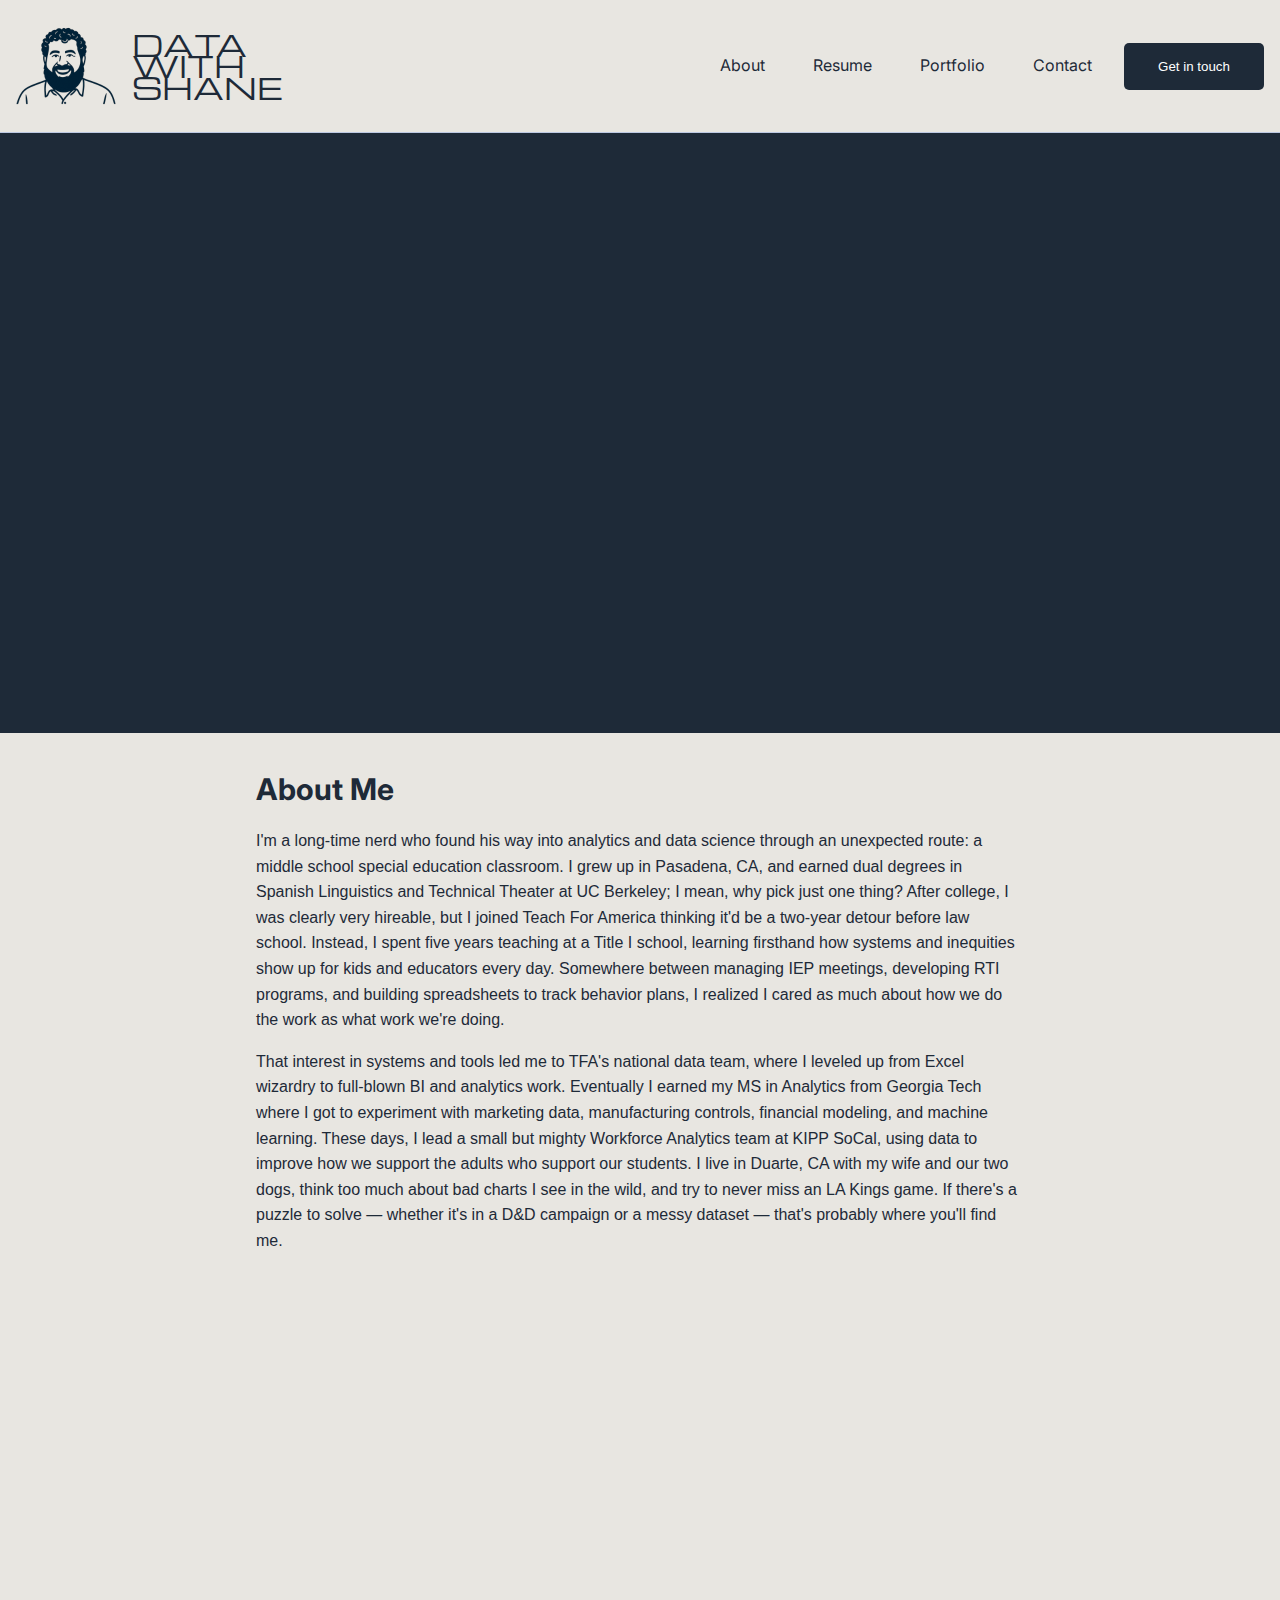
<file: index.html>
<!DOCTYPE html>
<html lang="en">
<head>
    <meta charset="UTF-8">
    <meta name="viewport" content="width=device-width, initial-scale=1.0">
    <title>Shane Traister | Data Science & Workforce Analytics</title>
    <link href="https://fonts.googleapis.com/css2?family=Inter:wght@400;700&family=Michroma&display=swap" rel="stylesheet">
    <link rel="stylesheet" href="style.css">
</head>
<body>
    <nav class="navbar">
        <div class="brand-mark">
            <img class="mark-image" src="./assets/images/logo/mark_100_sand.png" alt="Brand Mark">
            <div class="mark-text">
                <span>DATA</span>
                <span>WITH</span>
                <span>SHANE</span>
            </div>
        </div>
        
        <!-- Desktop Navigation -->
        <div class="navigation desktop-nav" id="desktop-navigation">
            <div class="navigation-link"><a href="#about">About</a></div>
            <div class="navigation-link"><a href="./resume">Resume</a></div>
            <div class="navigation-link"><a href="#portfolio">Portfolio</a></div>
            <div class="navigation-link"><a href="#contact">Contact</a></div>
            <button class="contact">
                <a href="mailto:shane@datawithshane.com">Get in touch</a>
            </button>
        </div>
        
        <!-- Mobile Hamburger Menu Container -->
        <div class="hamburger-container">
            <button class="hamburger" id="hamburger" aria-label="Toggle navigation">
                <img src="./assets/images/hamburger-menu-4.svg" alt="Hamburger Menu">
            </button>
            
            <!-- Mobile Dropdown Navigation -->
            <div class="navigation mobile-nav" id="mobile-navigation">
                <div class="navigation-link"><a href="#about">About</a></div>
                <div class="navigation-link"><a href="./resume">Resume</a></div>
                <div class="navigation-link"><a href="#portfolio">Portfolio</a></div>
                <div class="navigation-link"><a href="#contact">Contact</a></div>
                <button class="contact">
                    <a href="mailto:shane@datawithshane.com">Get in touch</a>
                </button>
            </div>
        </div>
    </nav>
    <header class="hero">
        <h1>Shane Traister</h1>
        <h3>Director of Workforce Analytics | Data Science Leader | BI & ETL Expert | Python & Power BI Practitioner | Turning Data into Strategic Action</h3>
        <div class="headline">
            <p>I work with teams and organizations that are making our world better. I believe that we can use data to faciliate, accelerate, and improve our work and achieve our goals which is where I come in.</p> 
            <p>That's it.</p> 
            <p>That's the philosophy.</p>
            <p>Use data to do something important.</p>
        </div>
    </header>

    <section class="about" id="about">
        <h2>About Me</h2>
        <p>I'm a long-time nerd who found his way into analytics and data science through an unexpected route: a middle school special education classroom. I grew up in Pasadena, CA, and earned dual degrees in Spanish Linguistics and Technical Theater at UC Berkeley; I mean, why pick just one thing? After college, I was clearly very hireable, but I joined Teach For America thinking it'd be a two-year detour before law school. Instead, I spent five years teaching at a Title I school, learning firsthand how systems and inequities show up for kids and educators every day. Somewhere between managing IEP meetings, developing RTI programs, and building spreadsheets to track behavior plans, I realized I cared as much about how we do the work as what work we're doing.</p>
        <p>That interest in systems and tools led me to TFA's national data team, where I leveled up from Excel wizardry to full-blown BI and analytics work. Eventually I earned my MS in Analytics from Georgia Tech where I got to experiment with marketing data, manufacturing controls, financial modeling, and machine learning. These days, I lead a small but mighty Workforce Analytics team at KIPP SoCal, using data to improve how we support the adults who support our students. I live in Duarte, CA with my wife and our two dogs, think too much about bad charts I see in the wild, and try to never miss an LA Kings game. If there's a puzzle to solve — whether it's in a D&D campaign or a messy dataset — that's probably where you'll find me.</p>
    </section>

    <section class="services" id="services">
        
    </section>

    <section class="portfolio" id="portfolio">
        
    </section>

    <!-- <section class="testimonials" id="testimonials">
        
    </section> -->

    <section class="contact" id="contact">
       
    </section>

    <footer class="site-footer">
        
    </footer>

    <script>
        // Hamburger dropdown menu toggle
        const hamburger = document.getElementById('hamburger');
        const mobileNavigation = document.getElementById('mobile-navigation');
        
        hamburger.addEventListener('click', (e) => {
            e.stopPropagation();
            hamburger.classList.toggle('active');
            mobileNavigation.classList.toggle('active');
        });
        
        // Close dropdown when clicking on navigation links
        const mobileNavLinks = document.querySelectorAll('.mobile-nav .navigation-link a');
        mobileNavLinks.forEach(link => {
            link.addEventListener('click', () => {
                hamburger.classList.remove('active');
                mobileNavigation.classList.remove('active');
            });
        });
        
        // Close dropdown when clicking outside
        document.addEventListener('click', (e) => {
            if (!hamburger.contains(e.target) && !mobileNavigation.contains(e.target)) {
                hamburger.classList.remove('active');
                mobileNavigation.classList.remove('active');
            }
        });
        
        // Navbar scroll effect
        const navbar = document.querySelector('.navbar');
        
        window.addEventListener('scroll', () => {
            const scrollTop = window.pageYOffset || document.documentElement.scrollTop;
            
            // Add scrolled class for styling
            if (scrollTop > 50) {
                navbar.classList.add('scrolled');
            } else {
                navbar.classList.remove('scrolled');
            }
        });
    </script>
</body>
</html>
</file>
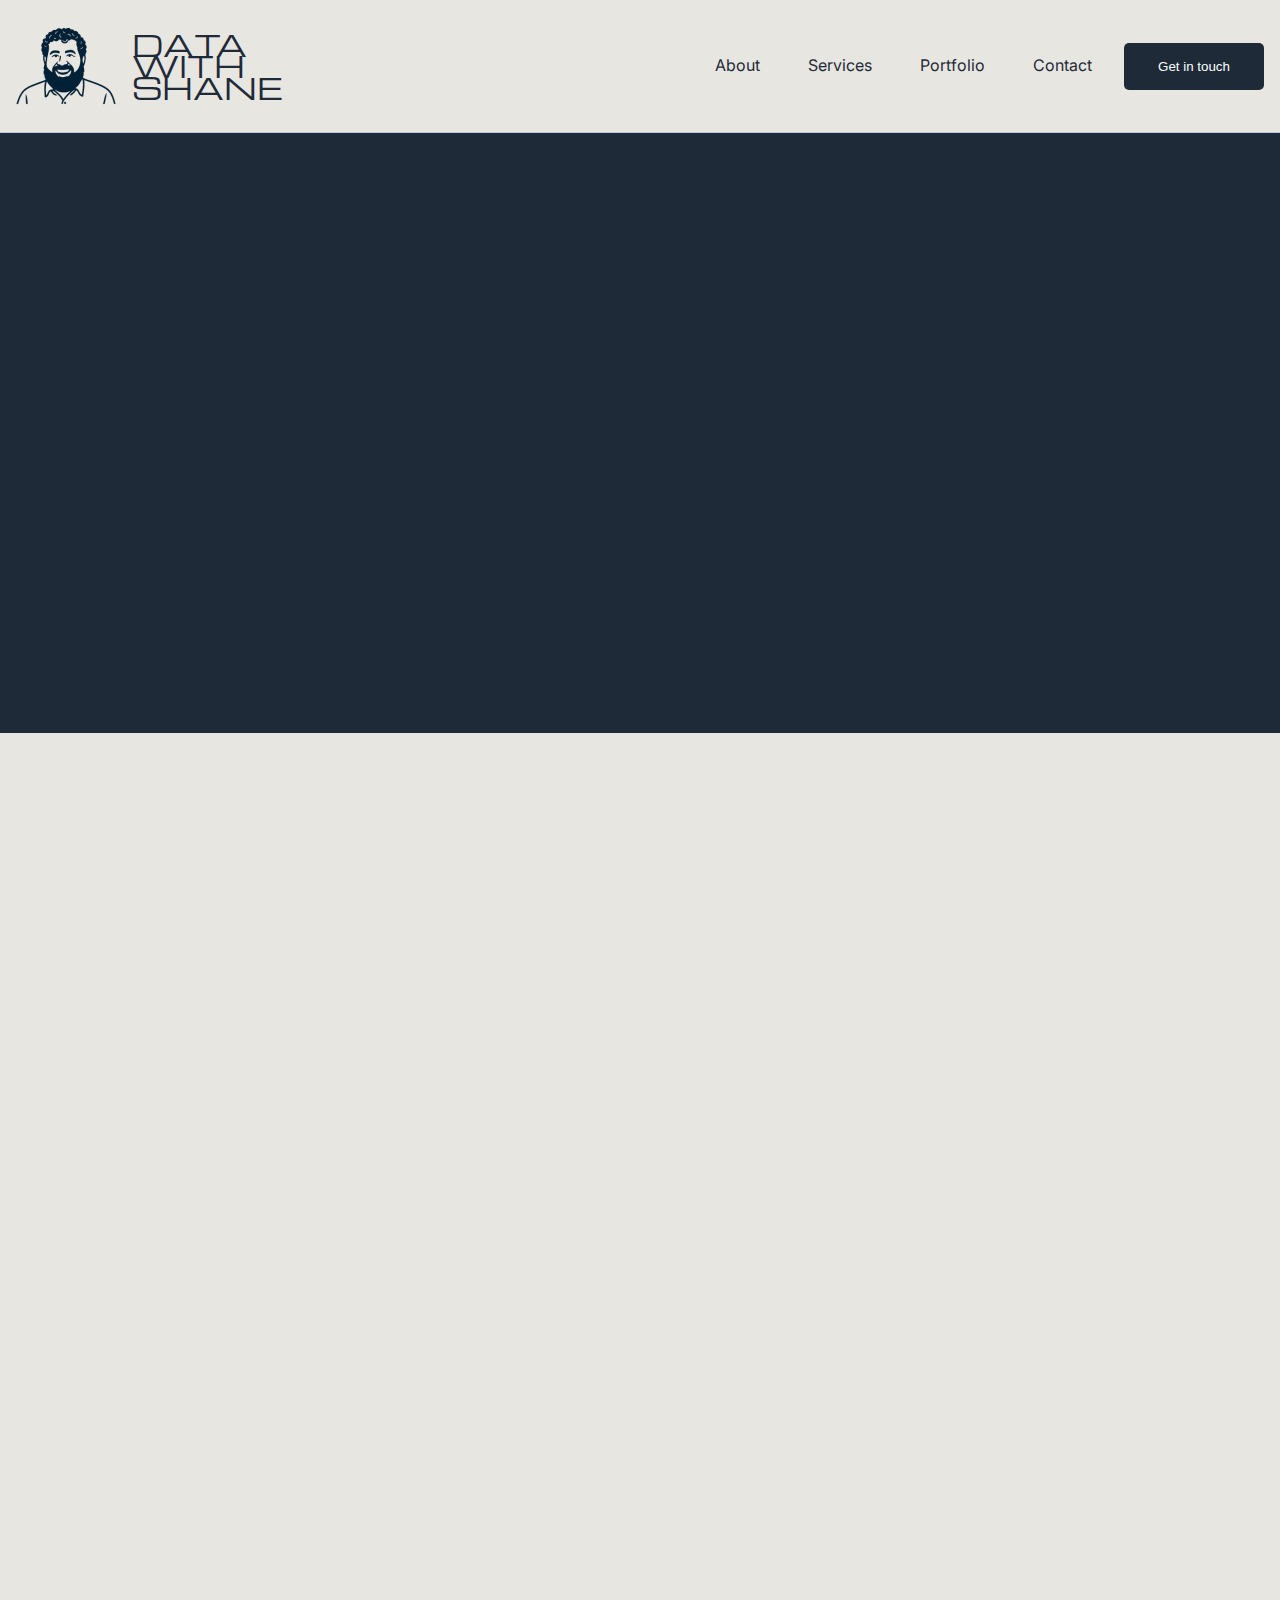
<file: about.html>
<!DOCTYPE html>
<html lang="en">
<head>
    <meta charset="UTF-8">
    <meta name="viewport" content="width=device-width, initial-scale=1.0">
    <title>Shane Traister | Data Science & Workforce Analytics</title>
    <link href="https://fonts.googleapis.com/css2?family=Inter:wght@400;700&family=Michroma&display=swap" rel="stylesheet">
    <link rel="stylesheet" href="style.css">
</head>
<body>
    <nav class="navbar">
        <div class="brand-mark">
            <img class="mark-image" src="./assets/images/logo/mark_100_sand.png" alt="Brand Mark">
            <div class="mark-text">
                <span>DATA</span>
                <span>WITH</span>
                <span>SHANE</span>
            </div>
        </div>
        
        <!-- Desktop Navigation -->
        <div class="navigation desktop-nav" id="desktop-navigation">
            <div class="navigation-link"><a href="#about">About</a></div>
            <div class="navigation-link"><a href="#services">Services</a></div>
            <div class="navigation-link"><a href="#portfolio">Portfolio</a></div>
            <div class="navigation-link"><a href="#contact">Contact</a></div>
            <button class="contact">
                <a href="mailto:shane@datawithshane.com">Get in touch</a>
            </button>
        </div>
        
        <!-- Mobile Hamburger Menu Container -->
        <div class="hamburger-container">
            <button class="hamburger" id="hamburger" aria-label="Toggle navigation">
                <img src="./assets/images/hamburger-menu-4.svg" alt="Hamburger Menu">
            </button>
            
            <!-- Mobile Dropdown Navigation -->
            <div class="navigation mobile-nav" id="mobile-navigation">
                <div class="navigation-link"><a href="#about">About</a></div>
                <div class="navigation-link"><a href="#services">Services</a></div>
                <div class="navigation-link"><a href="#portfolio">Portfolio</a></div>
                <div class="navigation-link"><a href="#contact">Contact</a></div>
                <button class="contact">
                    <a href="mailto:shane@datawithshane.com">Get in touch</a>
                </button>
            </div>
        </div>
    </nav>
    <header class="hero">
        
    </header>

    <section class="about" id="about">
        
    </section>

    <section class="services" id="services">
        
    </section>

    <section class="portfolio" id="portfolio">
        
    </section>

    <section class="testimonials" id="testimonials">
        
    </section>

    <section class="contact" id="contact">
       
    </section>

    <footer class="site-footer">
        
    </footer>

    <script>
        // Hamburger dropdown menu toggle
        const hamburger = document.getElementById('hamburger');
        const mobileNavigation = document.getElementById('mobile-navigation');
        
        hamburger.addEventListener('click', (e) => {
            e.stopPropagation();
            hamburger.classList.toggle('active');
            mobileNavigation.classList.toggle('active');
        });
        
        // Close dropdown when clicking on navigation links
        const mobileNavLinks = document.querySelectorAll('.mobile-nav .navigation-link a');
        mobileNavLinks.forEach(link => {
            link.addEventListener('click', () => {
                hamburger.classList.remove('active');
                mobileNavigation.classList.remove('active');
            });
        });
        
        // Close dropdown when clicking outside
        document.addEventListener('click', (e) => {
            if (!hamburger.contains(e.target) && !mobileNavigation.contains(e.target)) {
                hamburger.classList.remove('active');
                mobileNavigation.classList.remove('active');
            }
        });
        
        // Navbar scroll effect
        const navbar = document.querySelector('.navbar');
        
        window.addEventListener('scroll', () => {
            const scrollTop = window.pageYOffset || document.documentElement.scrollTop;
            
            // Add scrolled class for styling
            if (scrollTop > 50) {
                navbar.classList.add('scrolled');
            } else {
                navbar.classList.remove('scrolled');
            }
        });
    </script>
</body>
</html>
</file>
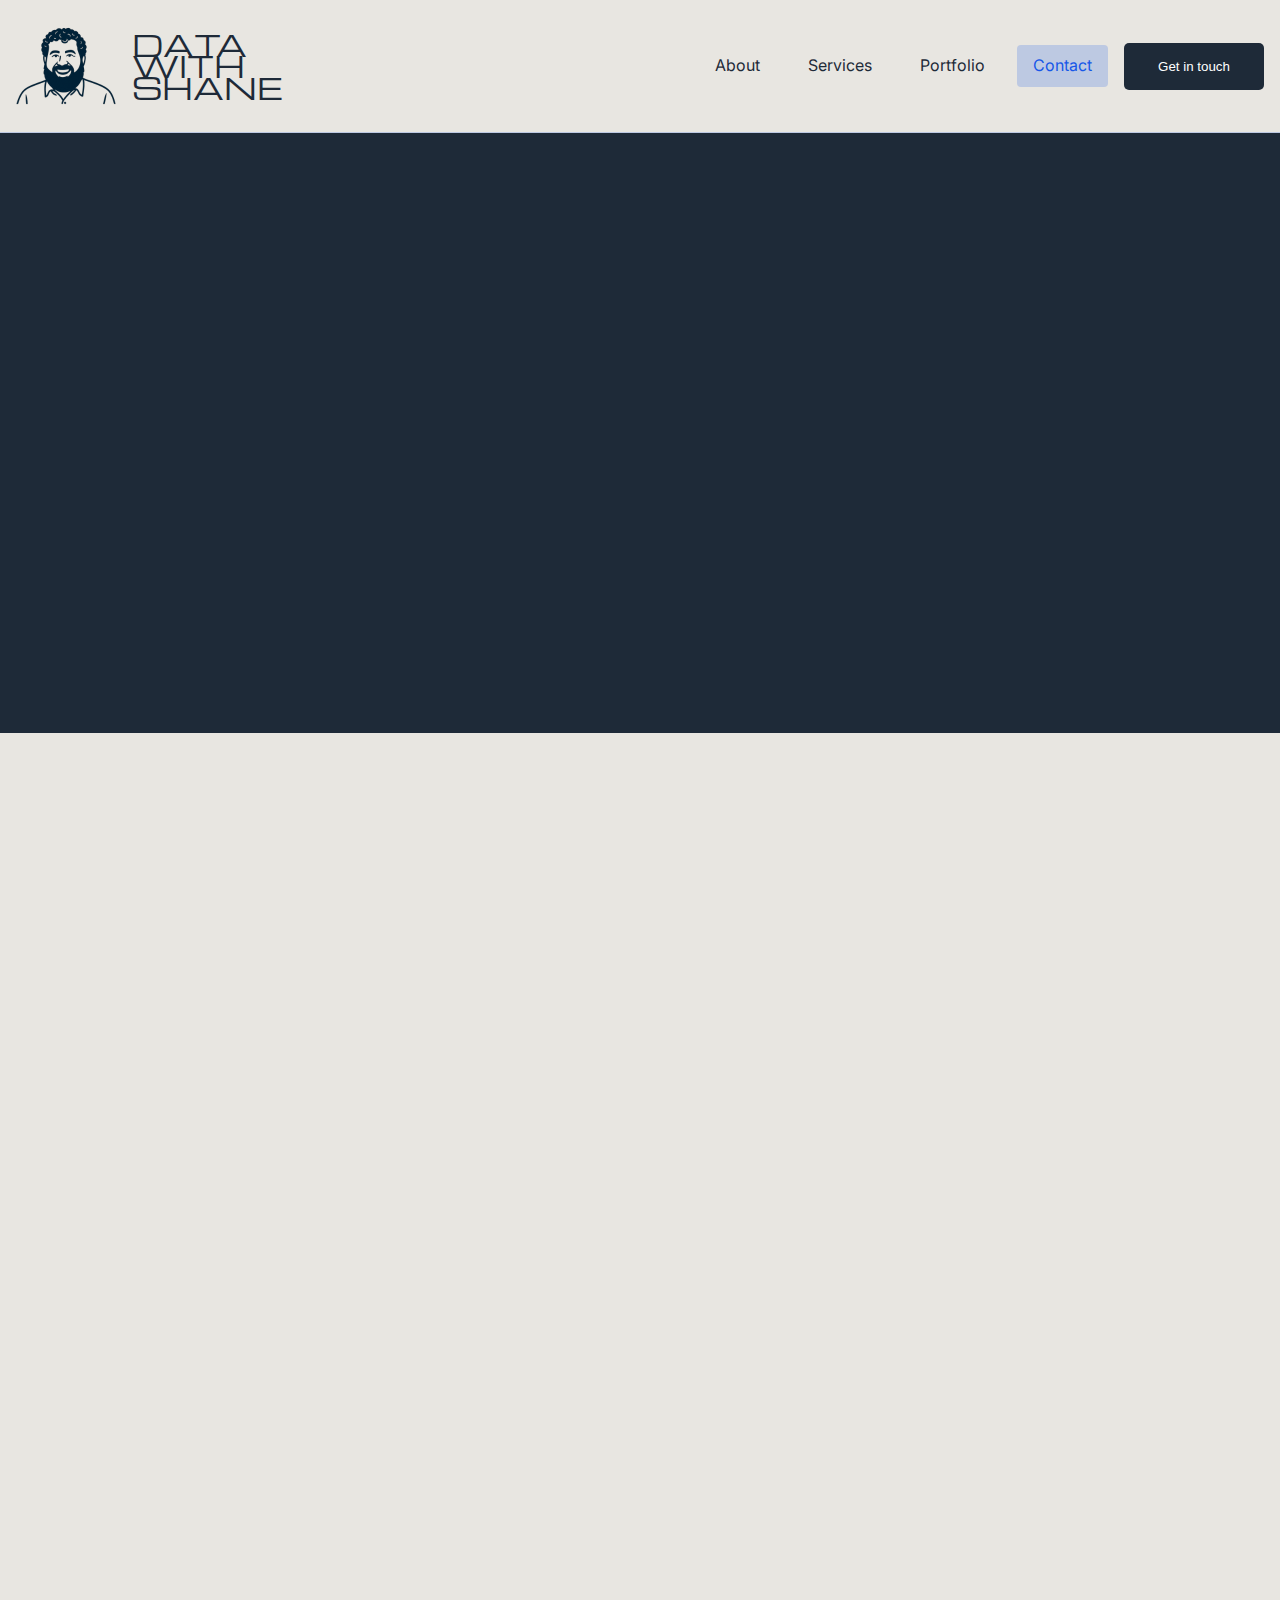
<file: contact.html>
<!DOCTYPE html>
<html lang="en">
<head>
    <meta charset="UTF-8">
    <meta name="viewport" content="width=device-width, initial-scale=1.0">
    <title>Shane Traister | Data Science & Workforce Analytics</title>
    <link href="https://fonts.googleapis.com/css2?family=Inter:wght@400;700&family=Michroma&display=swap" rel="stylesheet">
    <link rel="stylesheet" href="style.css">
</head>
<body>
    <nav class="navbar">
        <div class="brand-mark">
            <img class="mark-image" src="./assets/images/logo/mark_100_sand.png" alt="Brand Mark">
            <div class="mark-text">
                <span>DATA</span>
                <span>WITH</span>
                <span>SHANE</span>
            </div>
        </div>
        
        <!-- Desktop Navigation -->
        <div class="navigation desktop-nav" id="desktop-navigation">
            <div class="navigation-link"><a href="#about">About</a></div>
            <div class="navigation-link"><a href="#services">Services</a></div>
            <div class="navigation-link"><a href="#portfolio">Portfolio</a></div>
            <div class="navigation-link current-page">Contact</div>
            <button class="contact">
                <a href="mailto:shane@datawithshane.com">Get in touch</a>
            </button>
        </div>
        
        <!-- Mobile Hamburger Menu Container -->
        <div class="hamburger-container">
            <button class="hamburger" id="hamburger" aria-label="Toggle navigation">
                <img src="./assets/images/hamburger-menu-4.svg" alt="Hamburger Menu">
            </button>
            
            <!-- Mobile Dropdown Navigation -->
            <div class="navigation mobile-nav" id="mobile-navigation">
                <div class="navigation-link"><a href="#about">About</a></div>
                <div class="navigation-link"><a href="#services">Services</a></div>
                <div class="navigation-link"><a href="#portfolio">Portfolio</a></div>
                <div class="current-page">Contact</div>
                <button class="contact">
                    <a href="mailto:shane@datawithshane.com">Get in touch</a>
                </button>
            </div>
        </div>
    </nav>
    <header class="hero">
        <p>Contact page</p>
    </header>

    <section class="about" id="about">
        
    </section>

    <section class="services" id="services">
        
    </section>

    <section class="portfolio" id="portfolio">
        
    </section>

    <section class="testimonials" id="testimonials">
        
    </section>

    <section class="contact" id="contact">
       
    </section>

    <footer class="site-footer">
        
    </footer>

    <script>
        // Hamburger dropdown menu toggle
        const hamburger = document.getElementById('hamburger');
        const mobileNavigation = document.getElementById('mobile-navigation');
        
        hamburger.addEventListener('click', (e) => {
            e.stopPropagation();
            hamburger.classList.toggle('active');
            mobileNavigation.classList.toggle('active');
        });
        
        // Close dropdown when clicking on navigation links
        const mobileNavLinks = document.querySelectorAll('.mobile-nav .navigation-link a');
        mobileNavLinks.forEach(link => {
            link.addEventListener('click', () => {
                hamburger.classList.remove('active');
                mobileNavigation.classList.remove('active');
            });
        });
        
        // Close dropdown when clicking outside
        document.addEventListener('click', (e) => {
            if (!hamburger.contains(e.target) && !mobileNavigation.contains(e.target)) {
                hamburger.classList.remove('active');
                mobileNavigation.classList.remove('active');
            }
        });
        
        // Navbar scroll effect
        const navbar = document.querySelector('.navbar');
        
        window.addEventListener('scroll', () => {
            const scrollTop = window.pageYOffset || document.documentElement.scrollTop;
            
            // Add scrolled class for styling
            if (scrollTop > 50) {
                navbar.classList.add('scrolled');
            } else {
                navbar.classList.remove('scrolled');
            }
        });
    </script>
</body>
</html>
</file>
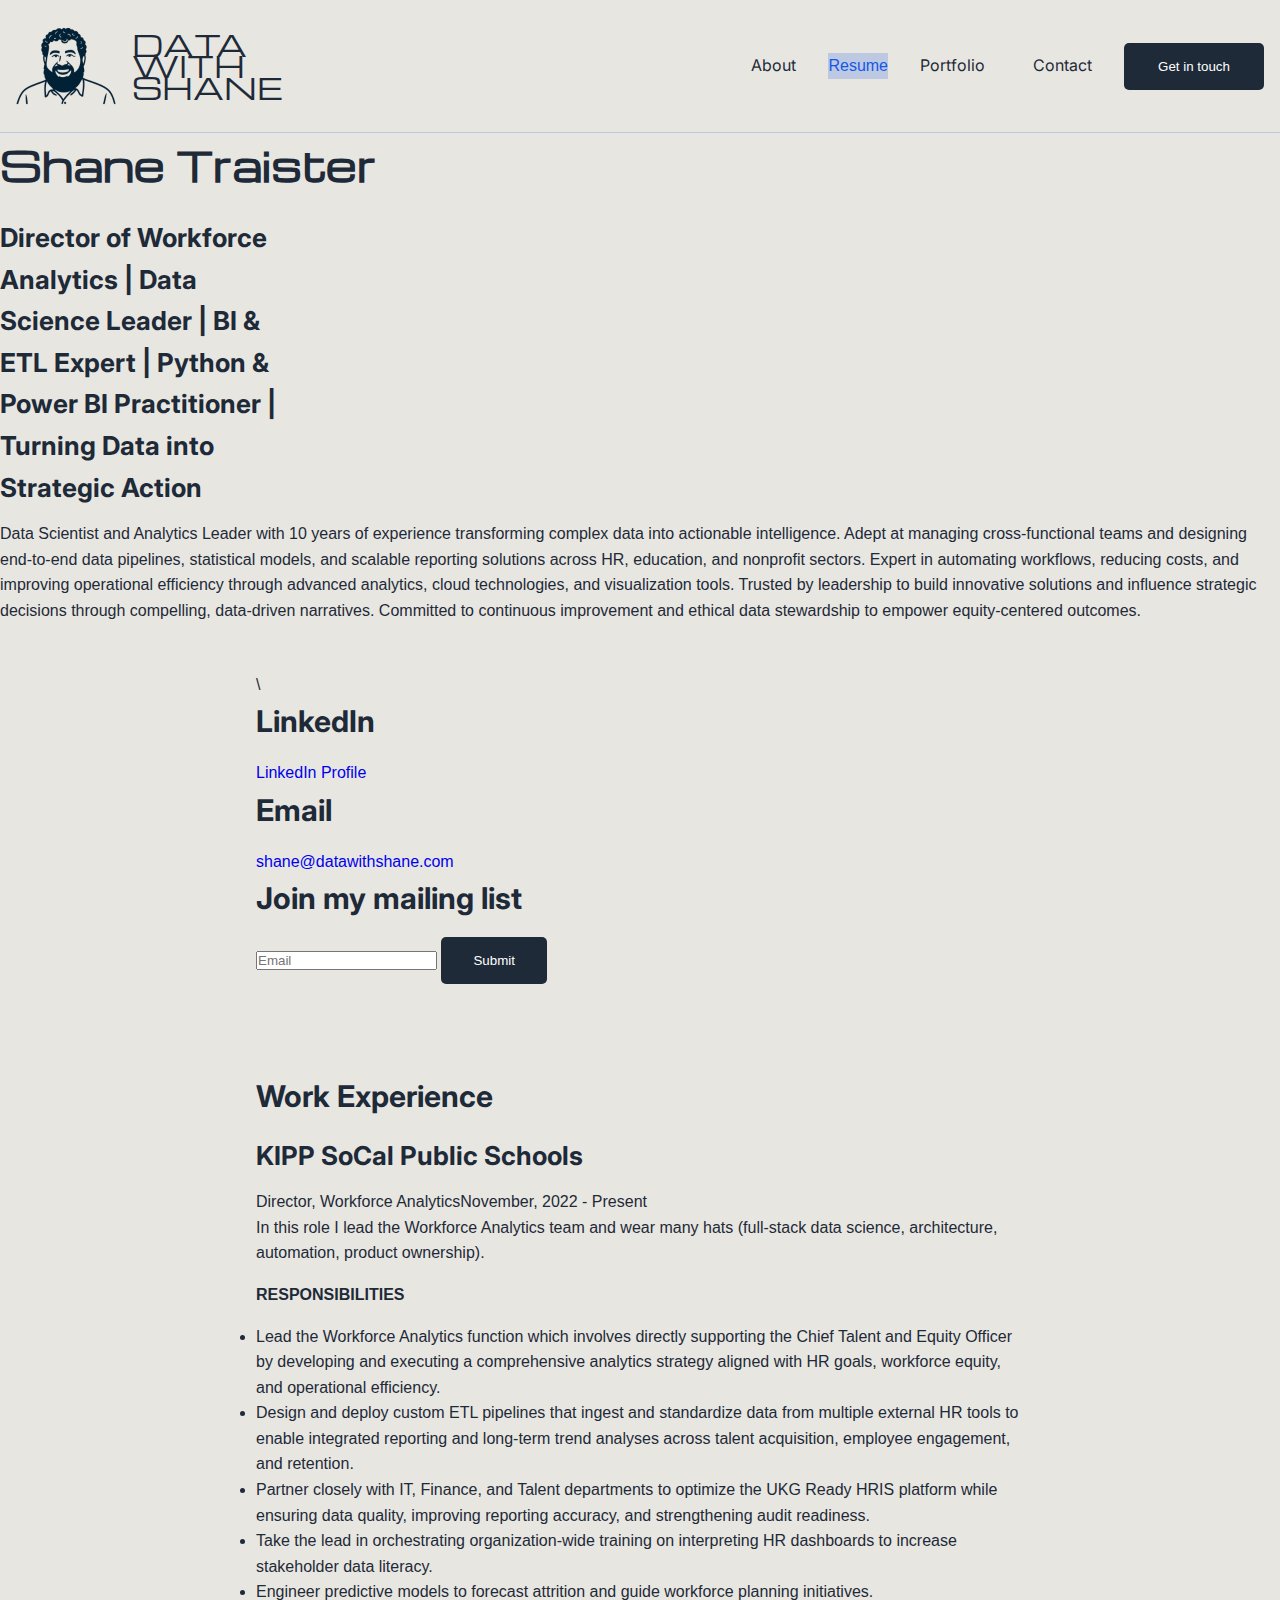
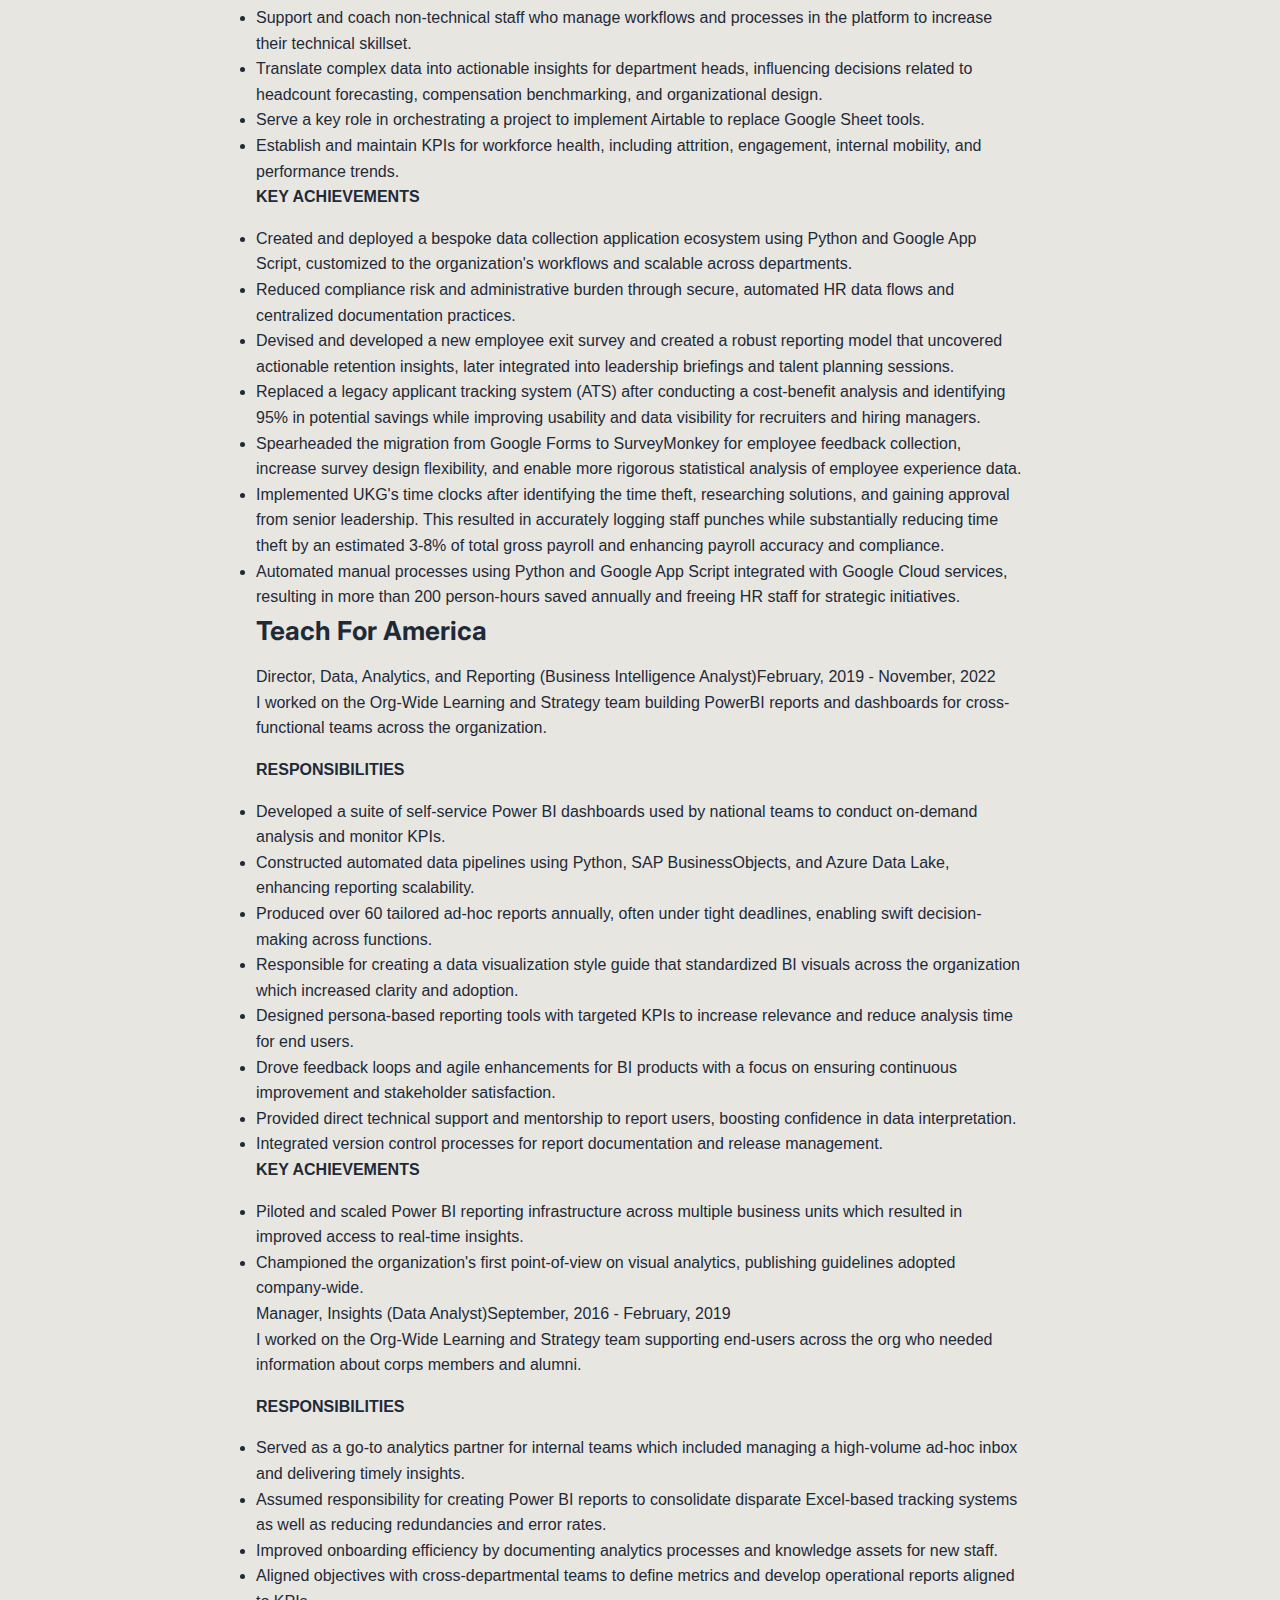
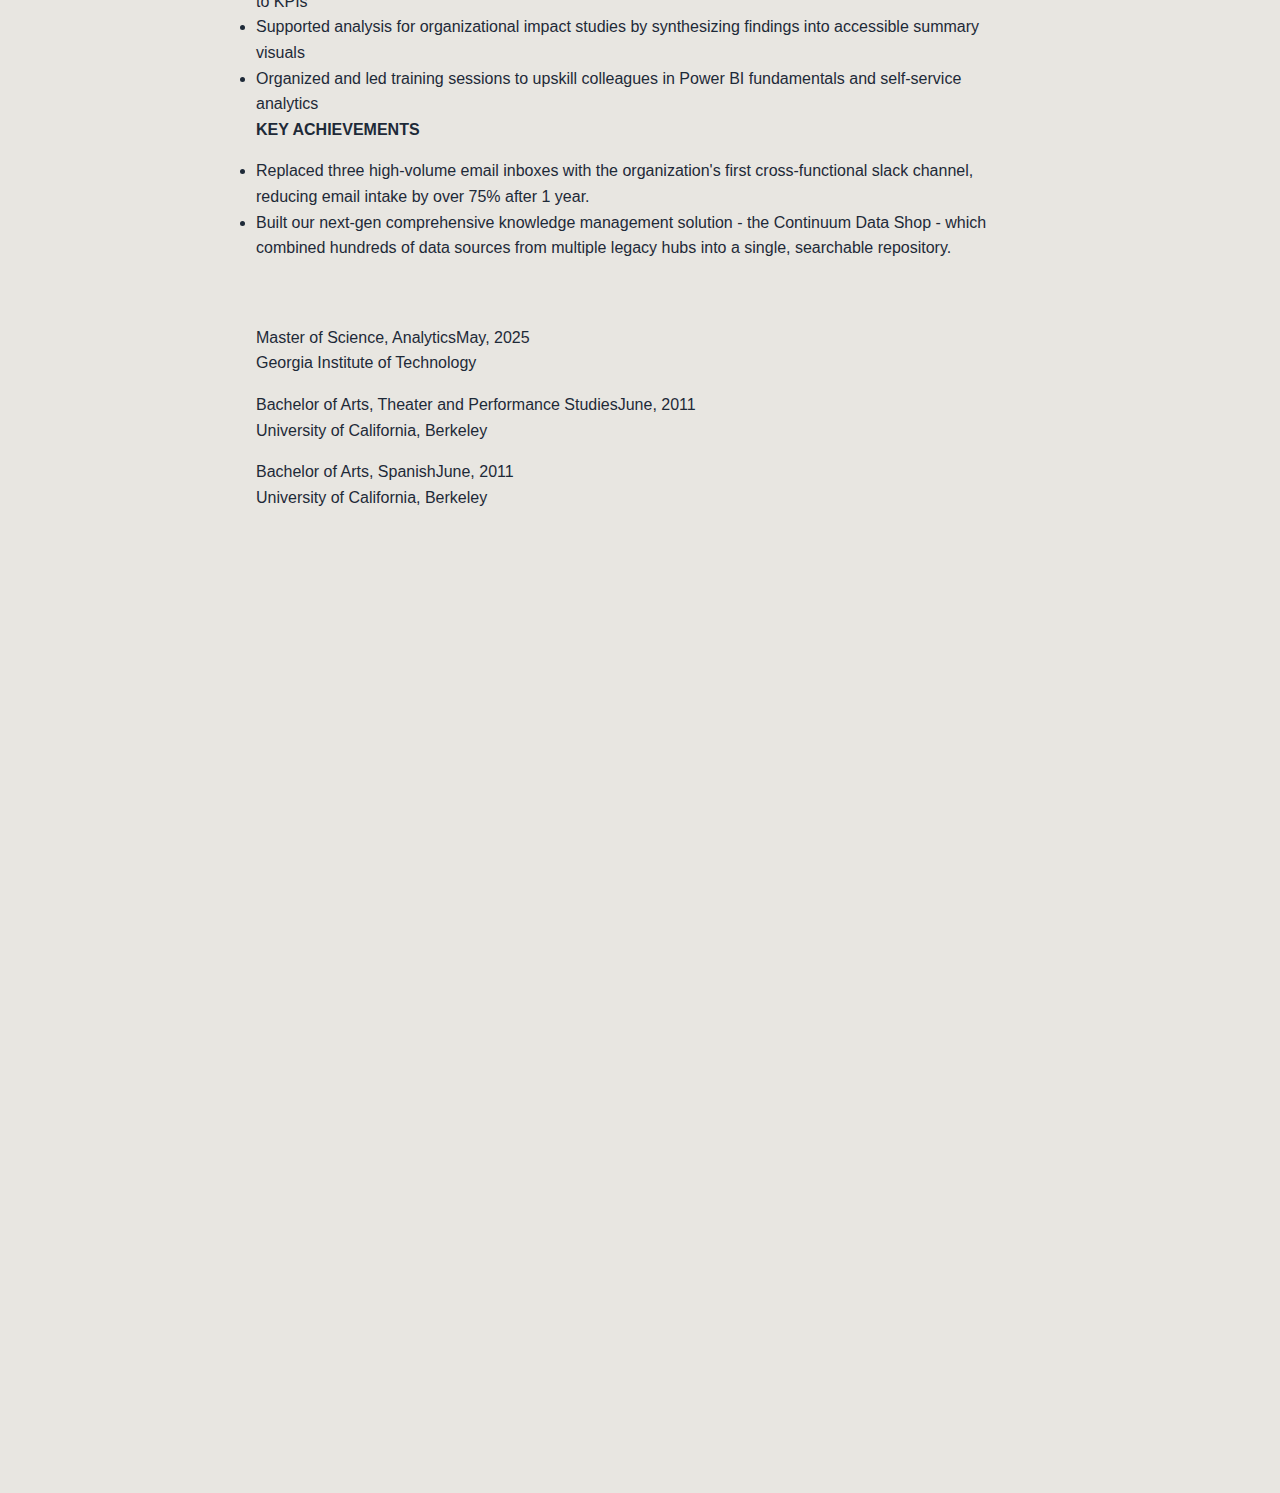
<file: resume.html>
<!DOCTYPE html>
<html lang="en">

<head>
    <meta charset="UTF-8">
    <meta name="viewport" content="width=device-width, initial-scale=1.0">
    <title>Shane Traister | Data Science & Workforce Analytics</title>
    <link href="https://fonts.googleapis.com/css2?family=Inter:wght@400;700&family=Michroma&display=swap"
        rel="stylesheet">
    <link rel="stylesheet" href="style.css">
</head>

<body>
    <nav class="navbar">
        <div class="brand-mark">
            <img class="mark-image" src="./assets/images/logo/mark_100_sand.png" alt="Brand Mark">
            <div class="mark-text">
                <span>DATA</span>
                <span>WITH</span>
                <span>SHANE</span>
            </div>
        </div>

        <!-- Desktop Navigation -->
        <div class="navigation desktop-nav" id="desktop-navigation">
            <div class="navigation-link"><a href="./index.html#about">About</a></div>
            <div class="navigation-link-selected"><a href="#resume">Resume</a></div>
            <div class="navigation-link"><a href="./index.html#portfolio">Portfolio</a></div>
            <div class="navigation-link"><a href="./index.html#contact">Contact</a></div>
            <button class="contact">
                <a href="mailto:shane@datawithshane.com">Get in touch</a>
            </button>
        </div>

        <!-- Mobile Hamburger Menu Container -->
        <div class="hamburger-container">
            <button class="hamburger" id="hamburger" aria-label="Toggle navigation">
                <img src="./assets/images/hamburger-menu-4.svg" alt="Hamburger Menu">
            </button>

            <!-- Mobile Dropdown Navigation -->
            <div class="navigation mobile-nav" id="mobile-navigation">
                <div class="navigation-link"><a href="./index.html#about">About</a></div>
                <div class="navigation-link-selected"><a href="#resume">Resume</a></div>
                <div class="navigation-link"><a href="./index.html#portfolio">Portfolio</a></div>
                <div class="navigation-link"><a href="./index.html#contact">Contact</a></div>
                <button class="contact">
                    <a href="mailto:shane@datawithshane.com">Get in touch</a>
                </button>
            </div>
        </div>
    </nav>
    <header class="resume">
        <h1>Shane Traister</h1>
        <h3 style="max-width: 300px">Director of Workforce Analytics | Data Science Leader | BI & ETL Expert | Python &
            Power BI Practitioner | Turning Data into Strategic Action</h3>
        <div class="headline">
            <p>Data Scientist and Analytics Leader with 10 years of experience transforming complex data into actionable
                intelligence. Adept at managing cross-functional teams and designing end-to-end data pipelines,
                statistical models, and scalable reporting solutions across HR, education, and nonprofit sectors. Expert
                in automating workflows, reducing costs, and improving operational efficiency through advanced
                analytics, cloud technologies, and visualization tools. Trusted by leadership to build innovative
                solutions and influence strategic decisions through compelling, data-driven narratives. Committed to
                continuous improvement and ethical data stewardship to empower equity-centered outcomes.</p>
        </div>
    </header>

    <section class="contact" id="contact">\
        <h2>LinkedIn</h2>
        <a href="https://www.linkedin.com/in/shane-traister/">LinkedIn Profile</a>
        <h2>Email</h2>
        <a href="mailto:shane@datawithshane.com">shane@datawithshane.com</a>
        <h2>Join my mailing list</h2>
        <form action="https://formsubmit.co/shane@datawithshane.com" method="POST">
            <input type="email" name="email" placeholder="Email" required>
            <button type="submit">Submit</button>
        </form>
    </section>

    <section class="work-experience" id="work-experience">
        <h2>Work Experience</h2>
        <!-- I'm going to build a chart in ds3 or another charting library, but for now let's list it -->
        <div class="work-experience-text">
            <h3>KIPP SoCal Public Schools</h3>
            <div class="work-experience-company"><span>Director, Workforce Analytics</span><span>November, 2022 - Present</span></div>
            <p>In this role I lead the Workforce Analytics team and wear many hats (full-stack data science,
                architecture, automation, product ownership).</p>
            <p><b>RESPONSIBILITIES</b></p>
            <ul>
                <li>Lead the Workforce Analytics function which involves directly supporting the Chief Talent and Equity
                    Officer by developing and executing a comprehensive analytics strategy aligned with HR goals,
                    workforce equity, and operational efficiency.</li>
                <li>Design and deploy custom ETL pipelines that ingest and standardize data from multiple external HR
                    tools to enable integrated reporting and long-term trend analyses across talent acquisition,
                    employee engagement, and retention.</li>
                <li>Partner closely with IT, Finance, and Talent departments to optimize the UKG Ready HRIS platform
                    while ensuring data quality, improving reporting accuracy, and strengthening audit readiness.</li>
                <li>Take the lead in orchestrating organization-wide training on interpreting HR dashboards to increase
                    stakeholder data literacy.</li>
                <li>Engineer predictive models to forecast attrition and guide workforce planning initiatives.</li>
                <li>Support and coach non-technical staff who manage workflows and processes in the platform to increase
                    their technical skillset.</li>
                <li>Translate complex data into actionable insights for department heads, influencing decisions related
                    to headcount forecasting, compensation benchmarking, and organizational design.</li>
                <li>Serve a key role in orchestrating a project to implement Airtable to replace Google Sheet tools.</li>
                <li>Establish and maintain KPIs for workforce health, including attrition, engagement, internal
                    mobility, and performance trends.</li>
            </ul>
            <p><b>KEY ACHIEVEMENTS</b></p>
            <ul>
                <li>Created and deployed a bespoke data collection application ecosystem using Python and Google App
                    Script, customized to the organization's workflows and scalable across departments.</li>
                <li>Reduced compliance risk and administrative burden through secure, automated HR data flows and
                    centralized documentation practices.</li>
                <li>Devised and developed a new employee exit survey and created a robust reporting model that uncovered
                    actionable retention insights, later integrated into leadership briefings and talent planning
                    sessions.</li>
                <li>Replaced a legacy applicant tracking system (ATS) after conducting a cost-benefit analysis and
                    identifying 95% in potential savings while improving usability and data visibility for recruiters
                    and hiring managers.</li>
                <li>Spearheaded the migration from Google Forms to SurveyMonkey for employee feedback collection,
                    increase survey design flexibility, and enable more rigorous statistical analysis of employee
                    experience data.</li>
                <li>Implemented UKG's time clocks after identifying the time theft, researching solutions, and gaining
                    approval from senior leadership. This resulted in accurately logging staff punches while
                    substantially reducing time theft by an estimated 3-8% of total gross payroll and enhancing payroll
                    accuracy and compliance.</li>
                <li>Automated manual processes using Python and Google App Script integrated with Google Cloud services,
                    resulting in more than 200 person-hours saved annually and freeing HR staff for strategic
                    initiatives.</li>
            </ul>
            <h3>Teach For America</h3>
            <div class="work-experience-company"><span>Director, Data, Analytics, and Reporting (Business Intelligence Analyst)</span><span>February, 2019 - November, 2022</span></div>
            <p>I worked on the Org-Wide Learning and Strategy team building PowerBI reports and dashboards for cross-functional teams across the organization.</p>
            <p><b>RESPONSIBILITIES</b></p>
            <ul>
                <li>Developed a suite of self-service Power BI dashboards used by national teams to conduct on-demand analysis and monitor KPIs.</li>
                <li>Constructed automated data pipelines using Python, SAP BusinessObjects, and Azure Data Lake, enhancing reporting scalability.</li>
                <li>Produced over 60 tailored ad-hoc reports annually, often under tight deadlines, enabling swift decision-making across functions.</li>
                <li>Responsible for creating a data visualization style guide that standardized BI visuals across the organization which increased clarity and adoption.</li>
                <li>Designed persona-based reporting tools with targeted KPIs to increase relevance and reduce analysis time for end users.</li>
                <li>Drove feedback loops and agile enhancements for BI products with a focus on ensuring continuous improvement and stakeholder satisfaction.</li>
                <li>Provided direct technical support and mentorship to report users, boosting confidence in data interpretation.</li>
                <li>Integrated version control processes for report documentation and release management.</li>
            </ul>
            <p><b>KEY ACHIEVEMENTS</b></p>
            <ul>
                <li>Piloted and scaled Power BI reporting infrastructure across multiple business units which resulted in improved access to real-time insights.</li>
                <li>Championed the organization's first point-of-view on visual analytics, publishing guidelines adopted company-wide.</li>
            </ul>
            <div class="work-experience-company"><span>Manager, Insights (Data Analyst)</span><span>September, 2016 - February, 2019</span></div>
            <p>I worked on the Org-Wide Learning and Strategy team supporting end-users across the org who needed information about corps members and alumni. </p>
            <p><b>RESPONSIBILITIES</b></p>
            <ul>
                <li>Served as a go-to analytics partner for internal teams which included managing a high-volume ad-hoc inbox and delivering timely insights.</li>
                <li>Assumed responsibility for creating Power BI reports to consolidate disparate Excel-based tracking systems as well as reducing redundancies and error rates.</li>
                <li>Improved onboarding efficiency by documenting analytics processes and knowledge assets for new staff.</li>
                <li>Aligned objectives with cross-departmental teams to define metrics and develop operational reports aligned to KPIs</li>
                <li>Supported analysis for organizational impact studies by synthesizing findings into accessible summary visuals</li>
                <li>Organized and led training sessions to upskill colleagues in Power BI fundamentals and self-service analytics</li>
            </ul>
            <p><b>KEY ACHIEVEMENTS</b></p>
            <ul>
                <li>Replaced three high-volume email inboxes with the organization's first cross-functional slack channel, reducing email intake by over 75% after 1 year.</li>
                <li>Built our next-gen comprehensive knowledge management solution - the Continuum Data Shop - which combined hundreds of data sources from multiple legacy hubs into a single, searchable repository.</li>
            </ul>
        </div>
    </section>

    <section class="education" id="education">
        <div class="education-record">
            <div class="education-company"><span>Master of Science, Analytics</span><span>May, 2025</span></div>
            <p>Georgia Institute of Technology</p>
        </div>
        <div class="education-record">
            <div class="education-company"><span>Bachelor of Arts, Theater and Performance Studies</span><span>June, 2011</span></div>
            <p>University of California, Berkeley</p>
        </div>
        <div class="education-record">
            <div class="education-company"><span>Bachelor of Arts, Spanish</span><span>June, 2011</span></div>
            <p>University of California, Berkeley</p>
        </div>
    </section>

    <section class="skills" id="skills">

    </section>

    <section class="interests" id="interests">

    </section>

    <footer class="site-footer">

    </footer>

    <script>
        // Hamburger dropdown menu toggle
        const hamburger = document.getElementById('hamburger');
        const mobileNavigation = document.getElementById('mobile-navigation');

        hamburger.addEventListener('click', (e) => {
            e.stopPropagation();
            hamburger.classList.toggle('active');
            mobileNavigation.classList.toggle('active');
        });

        // Close dropdown when clicking on navigation links
        const mobileNavLinks = document.querySelectorAll('.mobile-nav .navigation-link a');
        mobileNavLinks.forEach(link => {
            link.addEventListener('click', () => {
                hamburger.classList.remove('active');
                mobileNavigation.classList.remove('active');
            });
        });

        // Close dropdown when clicking outside
        document.addEventListener('click', (e) => {
            if (!hamburger.contains(e.target) && !mobileNavigation.contains(e.target)) {
                hamburger.classList.remove('active');
                mobileNavigation.classList.remove('active');
            }
        });

        // Navbar scroll effect
        const navbar = document.querySelector('.navbar');

        window.addEventListener('scroll', () => {
            const scrollTop = window.pageYOffset || document.documentElement.scrollTop;

            // Add scrolled class for styling
            if (scrollTop > 50) {
                navbar.classList.add('scrolled');
            } else {
                navbar.classList.remove('scrolled');
            }
        });
    </script>
</body>

</html>
</file>
<file: style.css>
:root {
    --coastal-fog: #E8E6E1;
    --sunset-red-clay: #C1440E;
    --sequoia-brown: #5A381E;
    --forum-purple: #4B2E83;
    --deep-gold: #FFC72C;
    --midnight-navy: #1E2A38;
    --pacific-teal: #3AAFA9;
    --civic-orange: #F46036;
    --chalkline-gray: #A9A9A9;

    --color-primary: var(--midnight-navy);
    --color-secondary: var(--pacific-teal);
    --color-background: var(--coastal-fog);
    --color-muted: var(--chalkline-gray);
    --color-text: var(--midnight-navy);

    --font-h1: 'Michroma', sans-serif;
    --font-heading: 'Inter', sans-serif;
    --font-body: 'Funnel Sans', sans-serif;

    --accent-primary: #1657E8; /* rgb(22,87,232) */
    --accent-primary-hover: #4d7FEE;
    --accent-secondary: #021E5F; /* rgb(2,30,95) */
    --accent-secondary-hover: #03319B;
    
    --neutral-primary: #E8E6E1; /* rgb(232,230,225) */
    --neutral-secondary: #EFEEEB;
    --neutral-inverse: #000000; /* rgb(0,0,0) */

    --accent-primary-A10: rgba(22,87,232,0.1);
    --accent-primary-A20: rgba(22,87,232,0.2);
    --accent-primary-A30: rgba(22,87,232,0.3);
    --accent-primary-A40: rgba(22,87,232,0.4);
    --accent-primary-A50: rgba(22,87,232,0.5);
    --accent-primary-A60: rgba(22,87,232,0.6);
    --accent-primary-A70: rgba(22,87,232,0.7);
    --accent-primary-A80: rgba(22,87,232,0.8);
    --accent-primary-A90: rgba(22,87,232,0.9);
    --accent-primary-A100: rgba(22,87,232,1);

    --accent-secondary-A10: rgba(2,30,95,0.1);
    --accent-secondary-A20: rgba(2,30,95,0.2);
    --accent-secondary-A30: rgba(2,30,95,0.3);
    --accent-secondary-A40: rgba(2,30,95,0.4);
    --accent-secondary-A50: rgba(2,30,95,0.5);
    --accent-secondary-A60: rgba(2,30,95,0.6);
    --accent-secondary-A70: rgba(2,30,95,0.7);
    --accent-secondary-A80: rgba(2,30,95,0.8);
    --accent-secondary-A90: rgba(2,30,95,0.9);
    --accent-secondary-A100: rgba(2,30,95,1);

}

* {
    box-sizing: border-box;
    margin: 0;
    padding: 0;
}

body {
    font-family: var(--font-body);
    color: var(--color-text);
    background: var(--color-background);
    line-height: 1.6;
}

a {
    text-decoration: none;
}

p {
    font-family: var(--font-body);
    font-size: 16px;
    color: var(--midnight-navy);
    margin-bottom: 1em;
}

h1 {
    font-family: var(--font-h1);
    font-size: 40px;
    color: var(--midnight-navy);
    margin-bottom: 0.5em;
}

h2 {
    font-family: var(--font-heading);
    font-weight: bold;
    font-size: 30px;
    color: var(--midnight-navy);
    margin-bottom: 0.5em;
}

h3 {
    font-family: var(--font-heading);
    font-weight: bold;
    font-size: 26px;
    color: var(--midnight-navy);
    margin-bottom: 0.5em;
}

h4 {
    font-family: var(--font-heading);
    font-weight: bold;
    font-size: 22px;
    color: var(--midnight-navy);
    margin-bottom: 0.5em;
}

h5 {
    font-family: var(--font-heading);
    font-weight: bold;
    font-size: 18px;
    color: var(--midnight-navy);
    margin-bottom: 0.5em;
}

h6 {
    font-family: var(--font-heading);
    font-weight: bold;
    font-size: 16px;
    color: var(--midnight-navy);
    margin-bottom: 0.5em;
}

section {
    padding: 2rem 1rem;
    max-width: 800px;
    min-height: 400px;
    margin: 0 auto;
}

.navbar {
    display: flex;
    justify-content: space-between;
    align-items: center;
    padding: 1rem;
    position: sticky;
    top: 0;
    background-color: var(--coastal-fog);
    backdrop-filter: blur(10px);
    border-bottom: 1px solid var(--accent-primary-A20);
    z-index: 1000;
    transition: box-shadow 0.3s ease, background-color 0.3s ease;
}

.navbar.scrolled {
    box-shadow: 0 2px 20px rgba(0, 0, 0, 0.1);
    background-color: var(--coastal-fog);
}

.brand-mark {
    display: flex;
    flex-direction: row;
    align-items: center;
    gap: 1rem;
}

.mark-image {
    width: 100px;
    height: 100px;
    object-fit: contain;
}

.mark-text {
    line-height: 0.75;
    display: flex;
    flex-direction: column;
    justify-content: left;
    align-items: left;
    font-family: var(--font-h1);
    font-size: 1.8rem;
}

.navigation {
    display: flex;
    flex-direction: row;
    align-items: center;
    gap: 1rem;
}

.navigation-link {
    font-family: var(--font-heading);
    font-size: 16px;
    padding: 0.5rem 1rem;
    border-radius: 4px;
    transition: background-color 0.3s ease;
}

.navigation-link:hover,
.navigation-link-selected {
    background-color: var(--accent-primary-A20);
}

.navigation-link a {
    font-family: var(--font-heading);
    font-size: 16px;
    color: var(--midnight-navy);
    text-decoration: none;
    display: block;
    width: 100%;
    height: 100%;
}

.navigation-link:hover a,
.navigation-link-selected a{
    color: var(--accent-primary);
}

div.current-page {
    font-family: var(--font-heading);
    font-size: 16px;
    text-decoration: none;
    display: block;
    width: 100%;
    height: 100%;
    color: var(--accent-primary);
    background-color: var(--accent-primary-A20);
}

button a {
    color: white;
}

button.contact {
    min-width: 140px;
}

button {
    background-color: var(--midnight-navy);
    color: white;
    padding: 1rem 2rem;
    border-radius: 5px;
    border: none;
    cursor: pointer;
    transition: background-color 0.3s ease;
}

button:hover {
    background-color: var(--accent-primary-hover);
}

header.hero {
    background-color: var(--midnight-navy);
    min-width: 800px;
    min-height: 600px;
    margin: 0 auto;
}

.hamburger-container {
    position: relative;
    display: none;
}

.hamburger {
    display: none;
    flex-direction: column;
    justify-content: space-between;
    width: 50px;
    height: 50px;
    cursor: pointer;
    background: none;
    border: none;
    padding: 0;
}

.hamburger img {
    width: 50px;
    height: 50px;
    filter: brightness(0) saturate(100%) invert(12%) sepia(15%) saturate(1234%) hue-rotate(188deg) brightness(95%) contrast(92%);
    transition: filter 0.3s ease;
}


/* Pure Navy */
.hamburger:hover img {
    filter: brightness(0) saturate(100%) invert(0%) sepia(100%) saturate(7500%) hue-rotate(240deg) brightness(50%) contrast(150%);
}

.mobile-nav {
    position: absolute;
    top: 100%;
    right: 0;
    background-color: var(--coastal-fog);
    border: 1px solid var(--accent-primary-A20);
    border-radius: 8px;
    box-shadow: 0 4px 20px rgba(0, 0, 0, 0.15);
    min-width: 200px;
    opacity: 0;
    visibility: hidden;
    transform: translateY(-10px);
    transition: all 0.3s ease;
    z-index: 1001;
    backdrop-filter: blur(10px);
}

.mobile-nav.active {
    opacity: 1;
    visibility: visible;
    transform: translateY(0);
}

.mobile-nav .navigation-link {
    margin: 0;
    border-radius: 0;
    padding: 1rem 1.5rem;
    border-bottom: 1px solid var(--accent-primary-A10);
}

.mobile-nav .navigation-link:last-of-type {
    border-bottom: none;
}

.mobile-nav .navigation-link:hover {
    background-color: var(--accent-primary-A10);
}

.mobile-nav .contact {
    margin: 1rem;
    width: calc(100% - 2rem);
}

@media (max-width: 850px) {
    .desktop-nav {
        display: none;
    }
    
    .hamburger {
        display: block;
    }

    .hamburger-container {
        display: block;
    }
    
    .mobile-nav {
        flex-direction: column;
        align-items: stretch;
        gap: 0;
    }
    
    .navbar {
        padding: 1rem;
    }
    
    .brand-mark {
        gap: 0.5rem;
    }
    
    .mark-image {
        width: 60px;
        height: 60px;
    }
    
    .mark-text {
        font-size: 1.2rem;
    }
}

/* Tablet Styles */
@media (max-width: 1024px) and (min-width: 851px) {
    .navigation {
        gap: 0.5rem;
    }
    
    .navigation-link {
        padding: 0.4rem 0.8rem;
        font-size: 14px;
    }
    
    .contact {
        padding: 0.8rem 1.5rem;
        font-size: 14px;
    }
}
</file>
